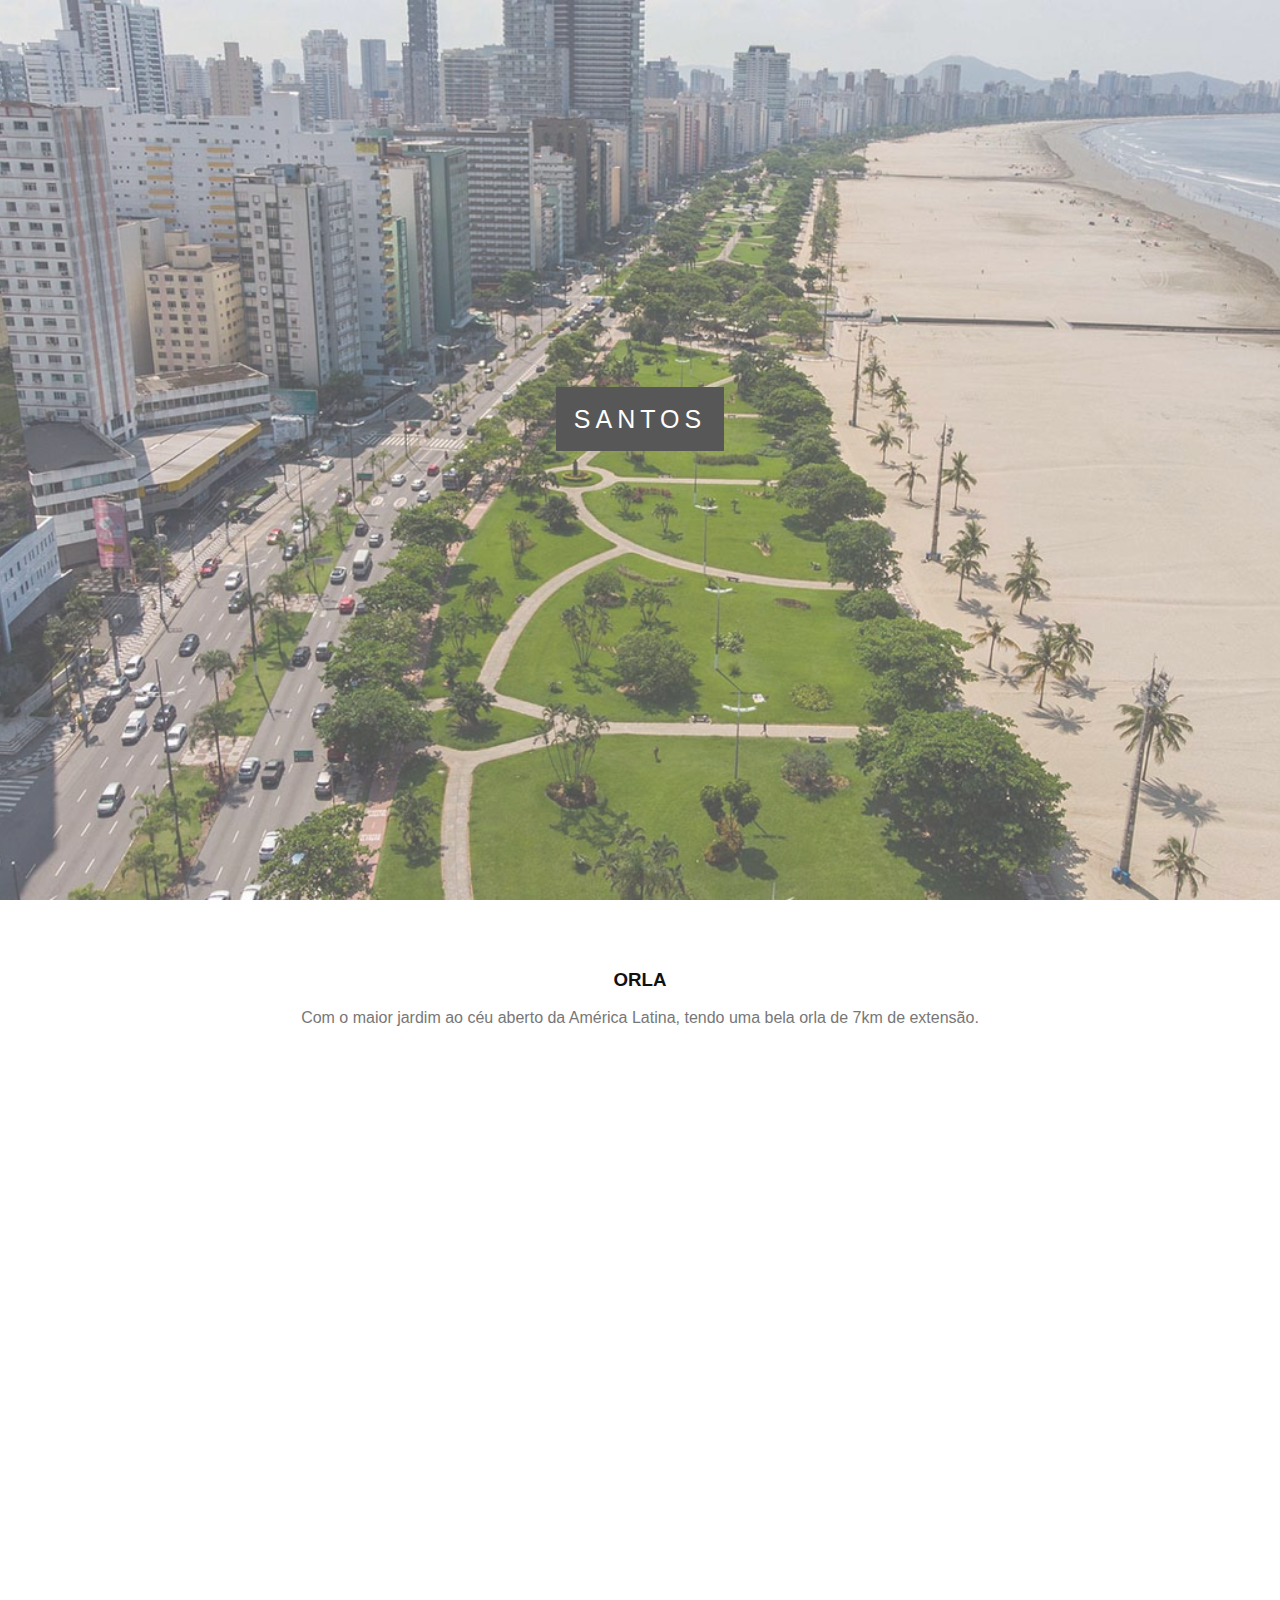
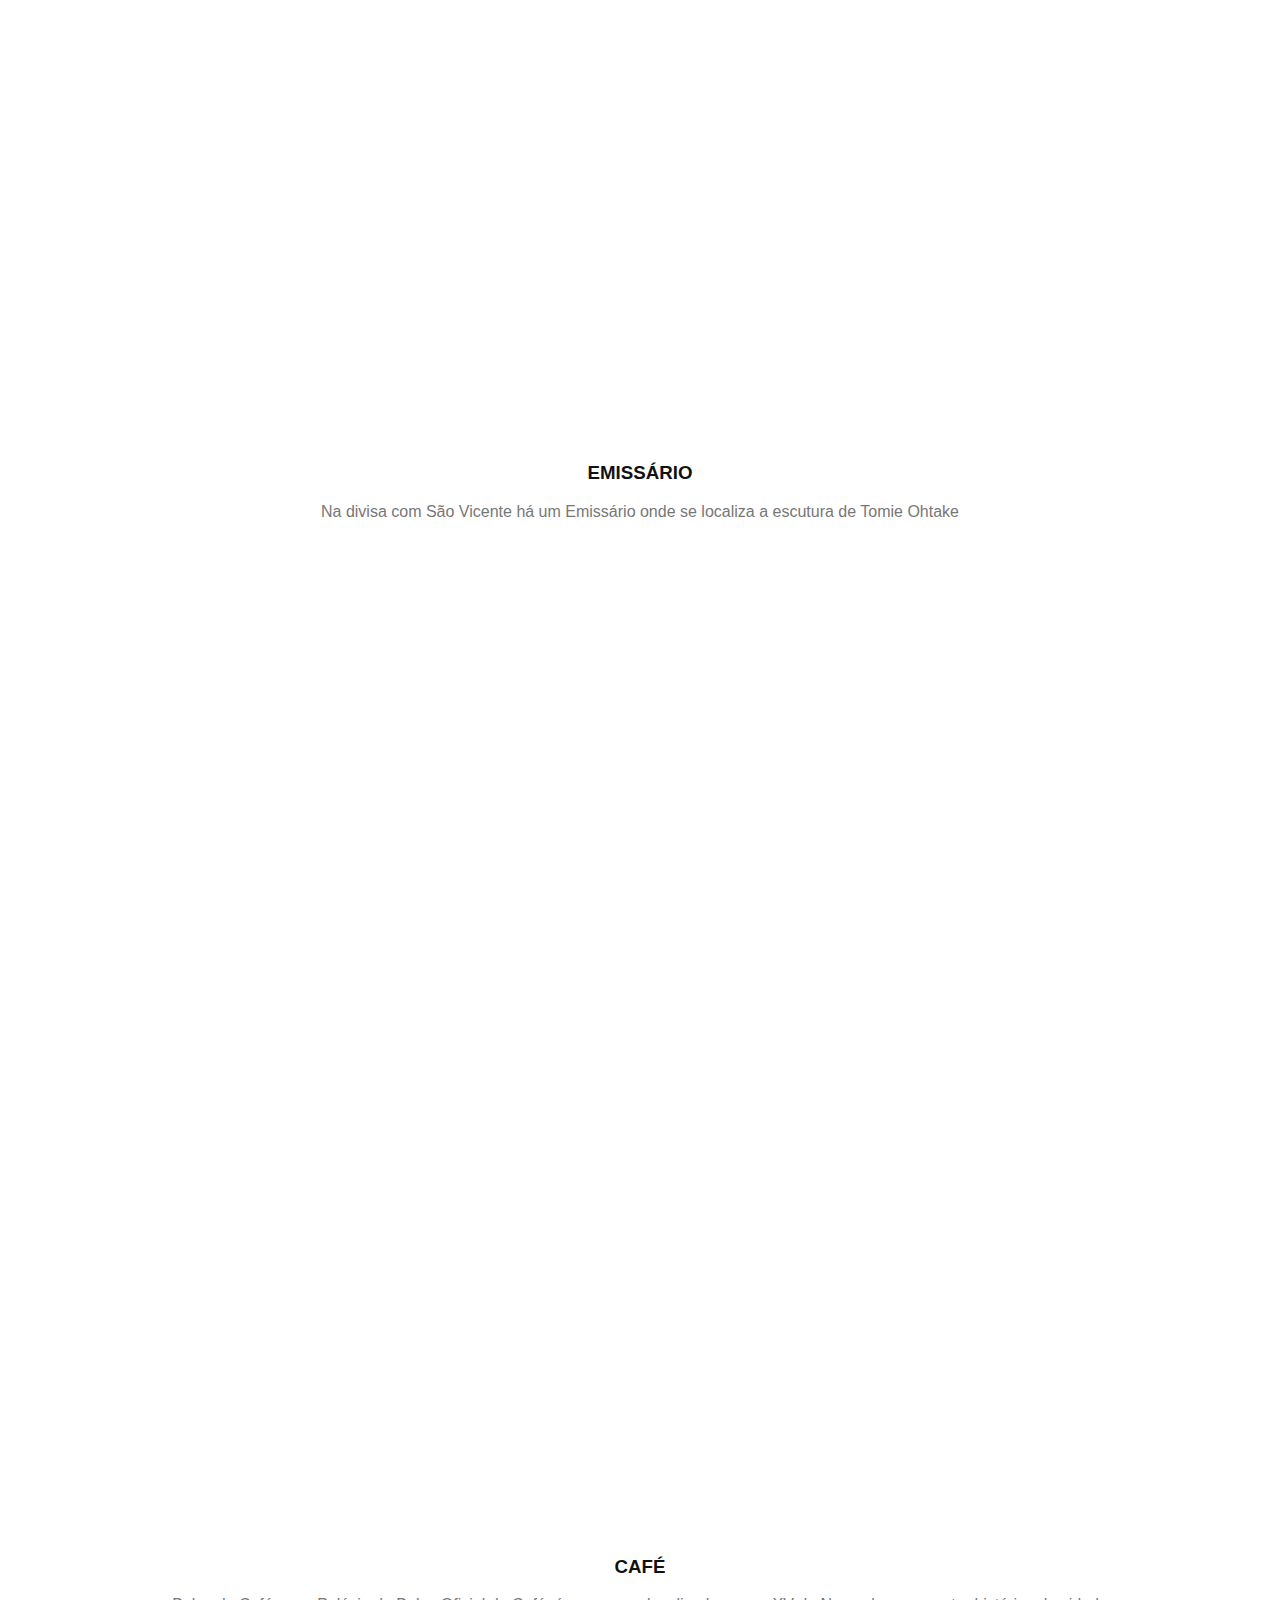
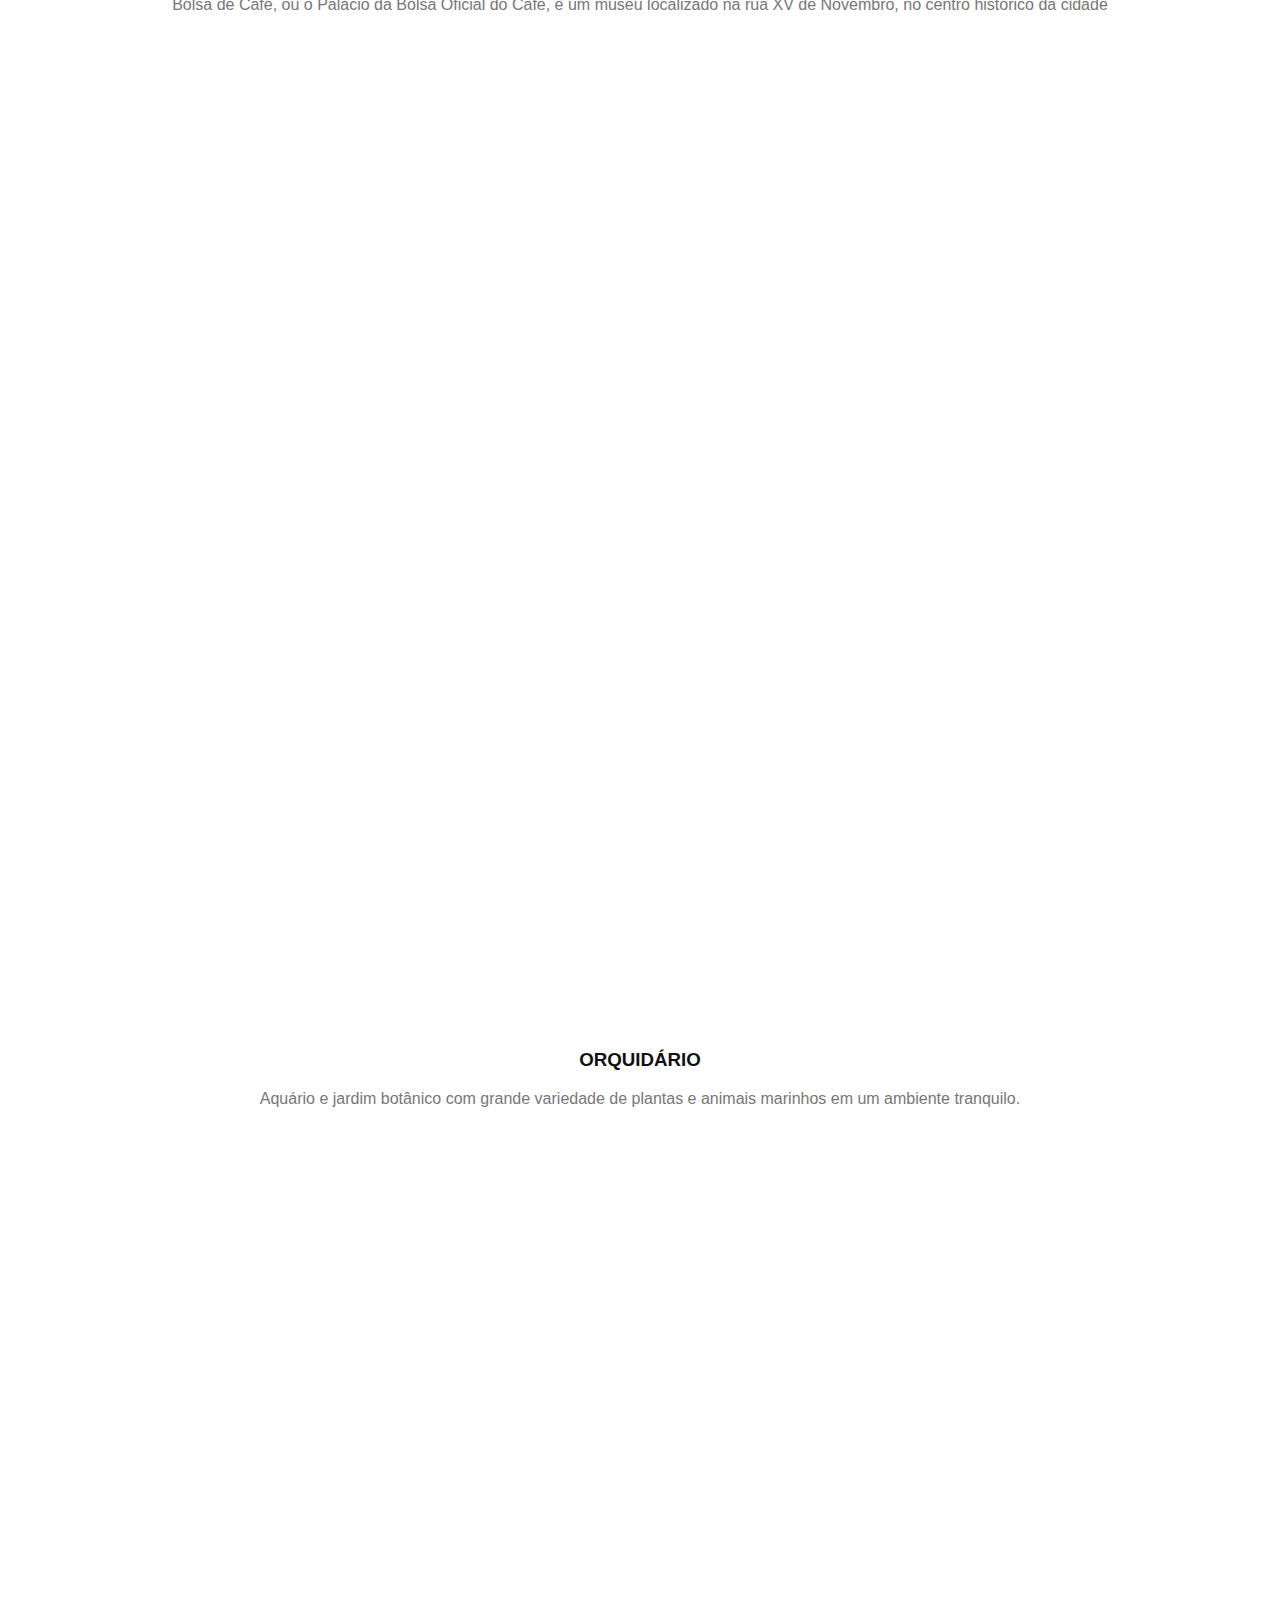
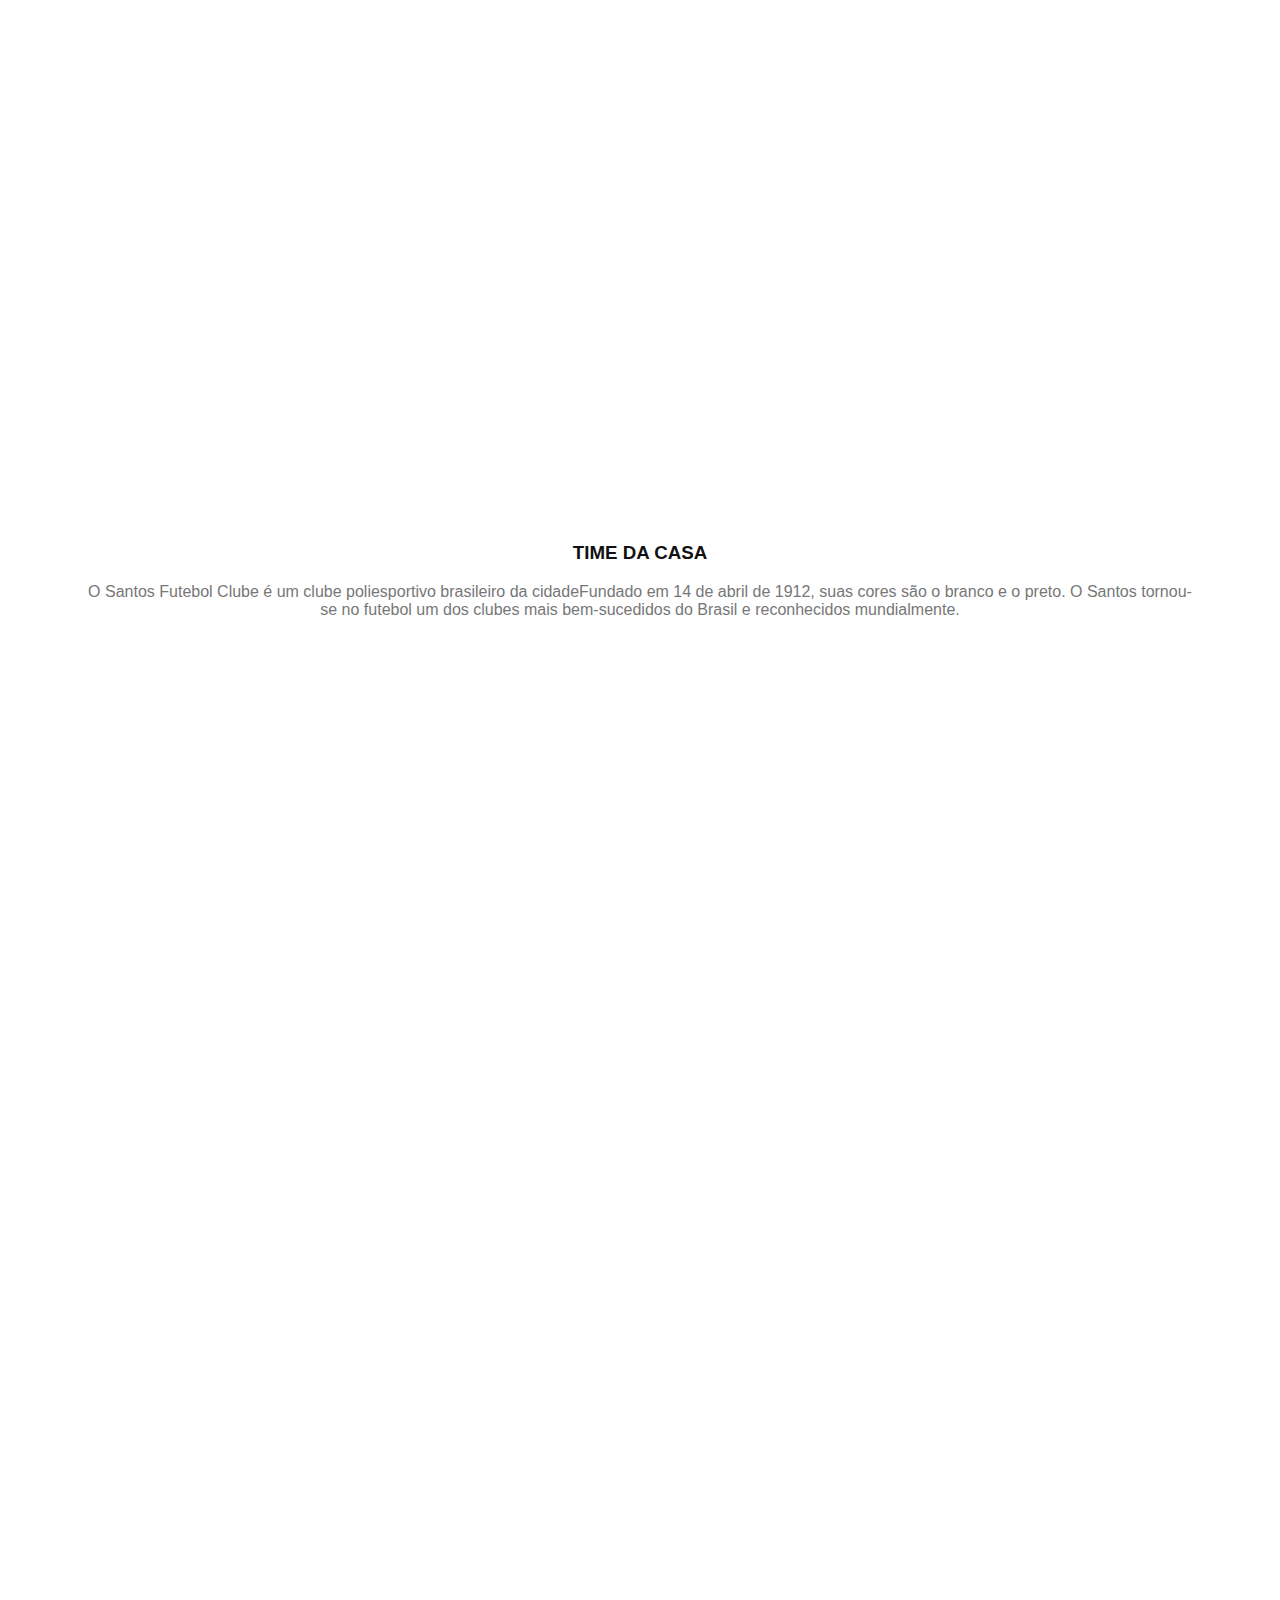
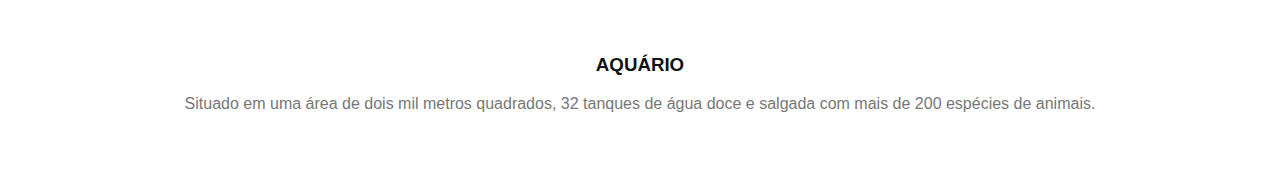
<file: index.html>
<!DOCTYPE html>
<html lang="pt-br">

	<head>
		<title>Parallax Santos</title>
		<meta charset="utf-8">
		<link rel="stylesheet" type="text/css" href="estilo.css">
	</head>

	<body>
			<div class="caixa1">
				<div class="conteudo-imagens">
					<span class="titulo"> SANTOS </span>
				</div>

			</div>

			<div class="conteudo">
				<h3>Orla</h3>
				<p>Com o maior jardim ao céu aberto da América Latina, tendo uma bela orla de 7km de extensão. </p>
			</div>


			<div class="caixa2"></div>
			<div class="conteudo">
				<h3>Emissário</h3>
				<p>Na divisa com São Vicente há um Emissário onde se localiza a escutura de Tomie Ohtake</p>
			</div>


			<div class="caixa3"></div>
			<div class="conteudo">
				<h3>Café</h3>
				<p>Bolsa de Café, ou o Palácio da Bolsa Oficial do Café, é um museu localizado na rua XV de Novembro, no centro histórico da cidade</p>
			</div>


			<div class="caixa4"></div>
			<div class="conteudo">
				<h3>Orquidário</h3>
				<p>Aquário e jardim botânico com grande variedade de plantas e animais marinhos em um ambiente tranquilo.</p>
			</div>

			<div class="caixa5"></div>
			<div class="conteudo">
				<h3>Time da Casa</h3>
				<p>O Santos Futebol Clube é um clube poliesportivo brasileiro da cidadeFundado em 14 de abril de 1912, suas cores são o branco e o preto. O Santos tornou-se no futebol um dos clubes mais bem-sucedidos do Brasil e reconhecidos mundialmente.</p>
			</div>

			<div class="caixa6"></div>
			<div class="conteudo">
				<h3>Aquário</h3>
				<p>Situado em uma área de dois mil metros quadrados, 32 tanques de água doce e salgada com mais de 200 espécies de animais.</p>
			</div>

	</body>
</html>
</file>
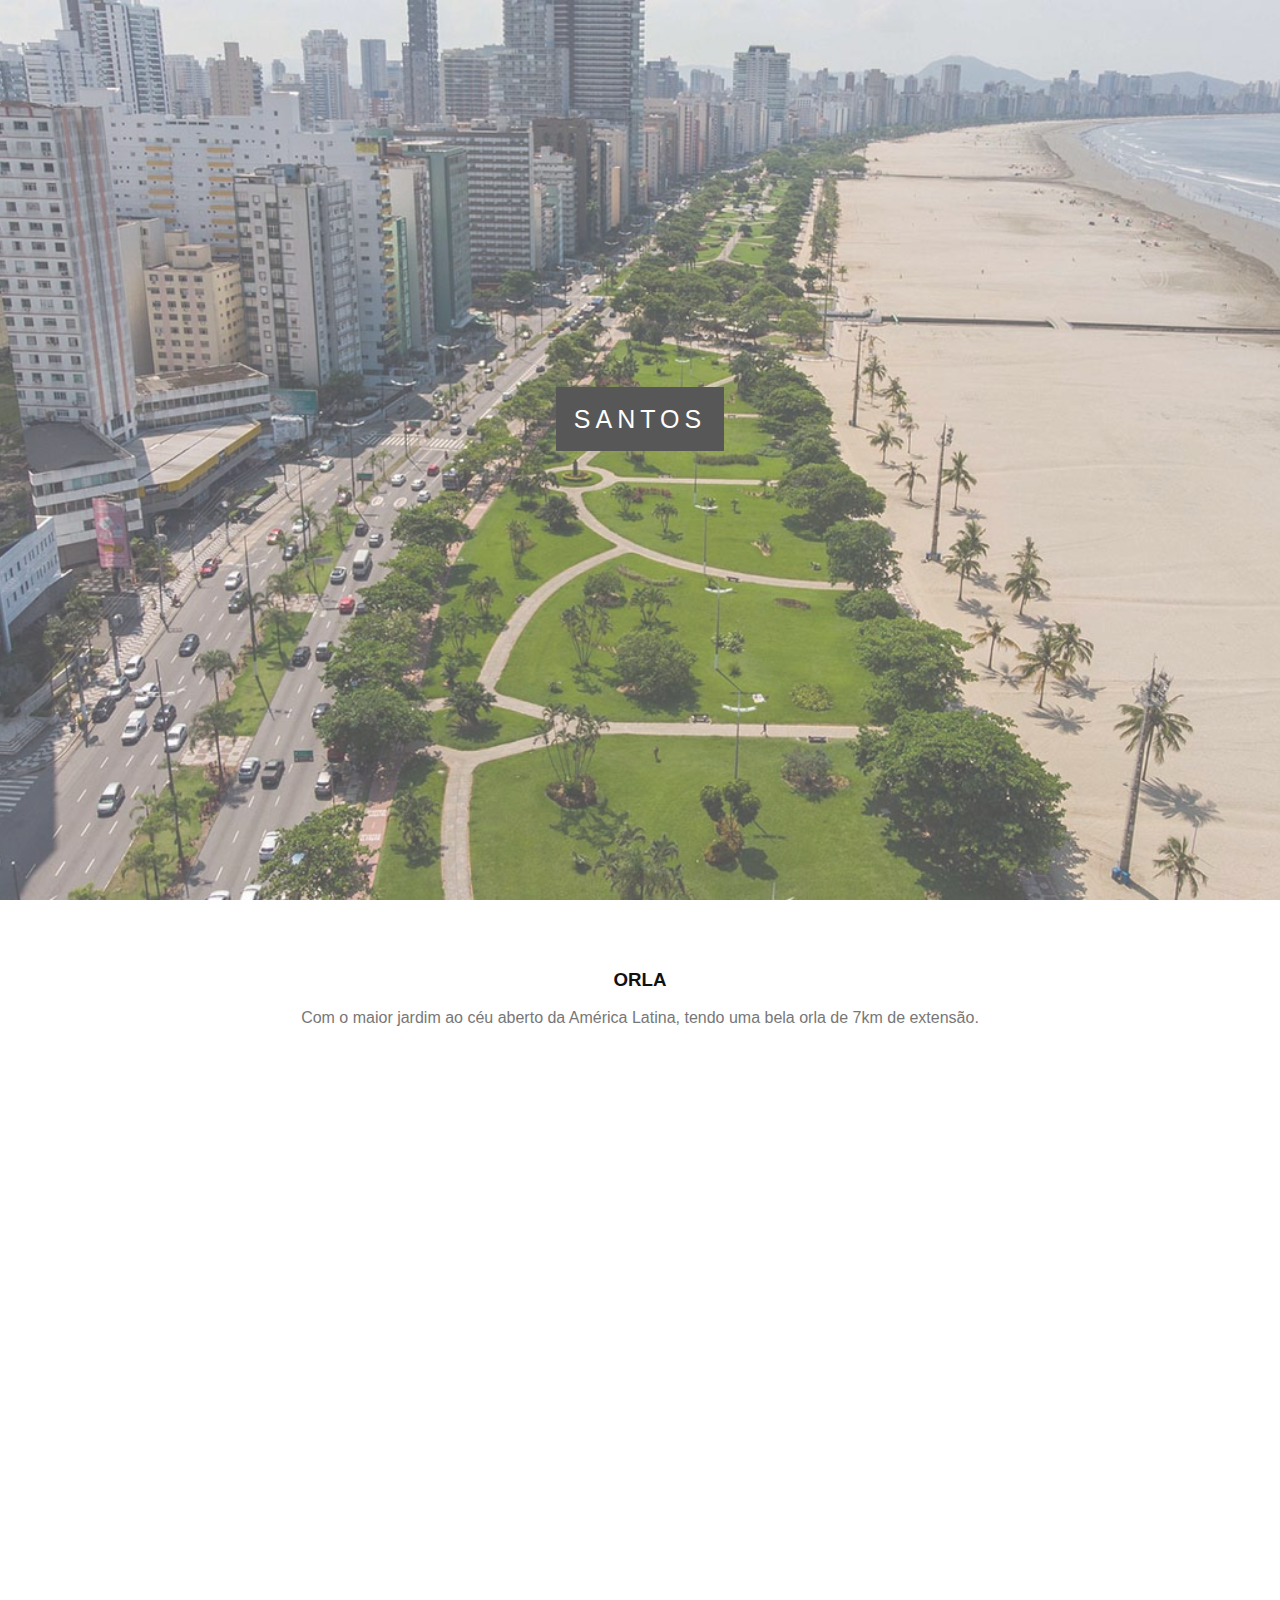
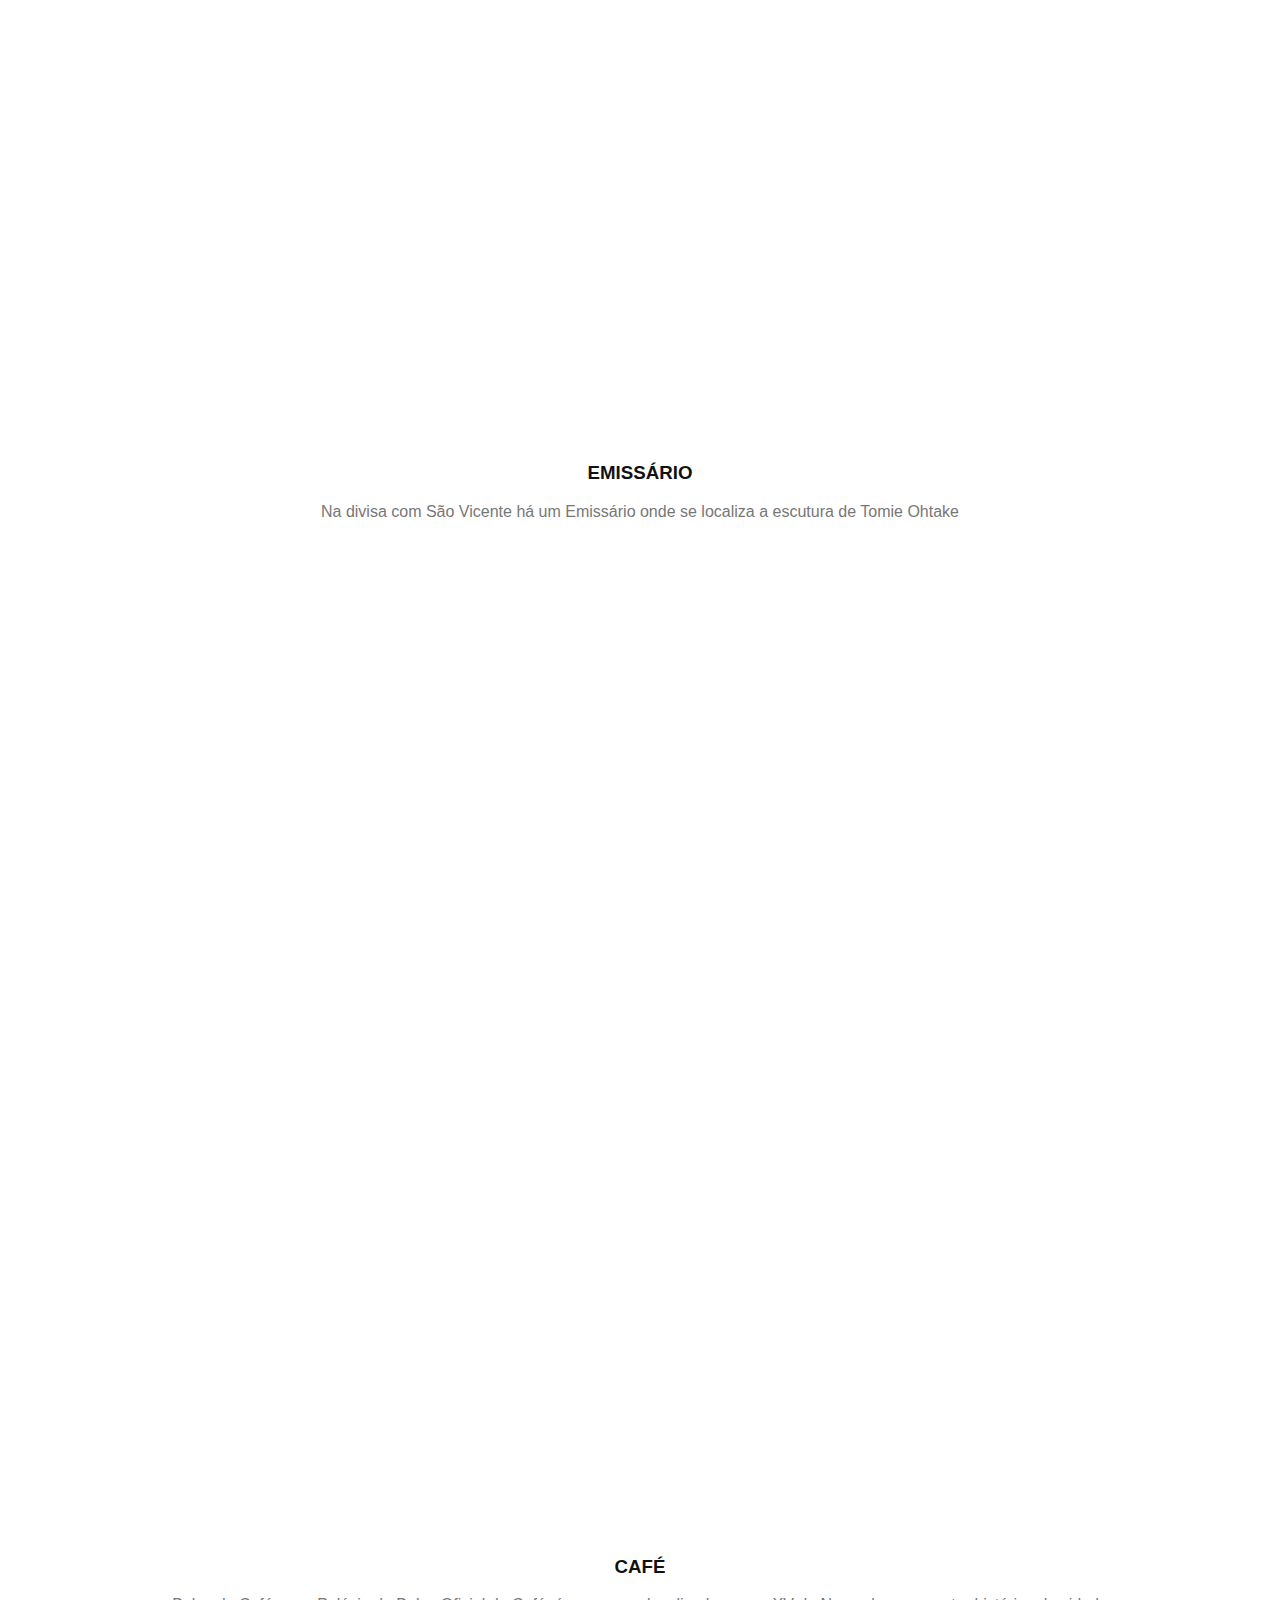
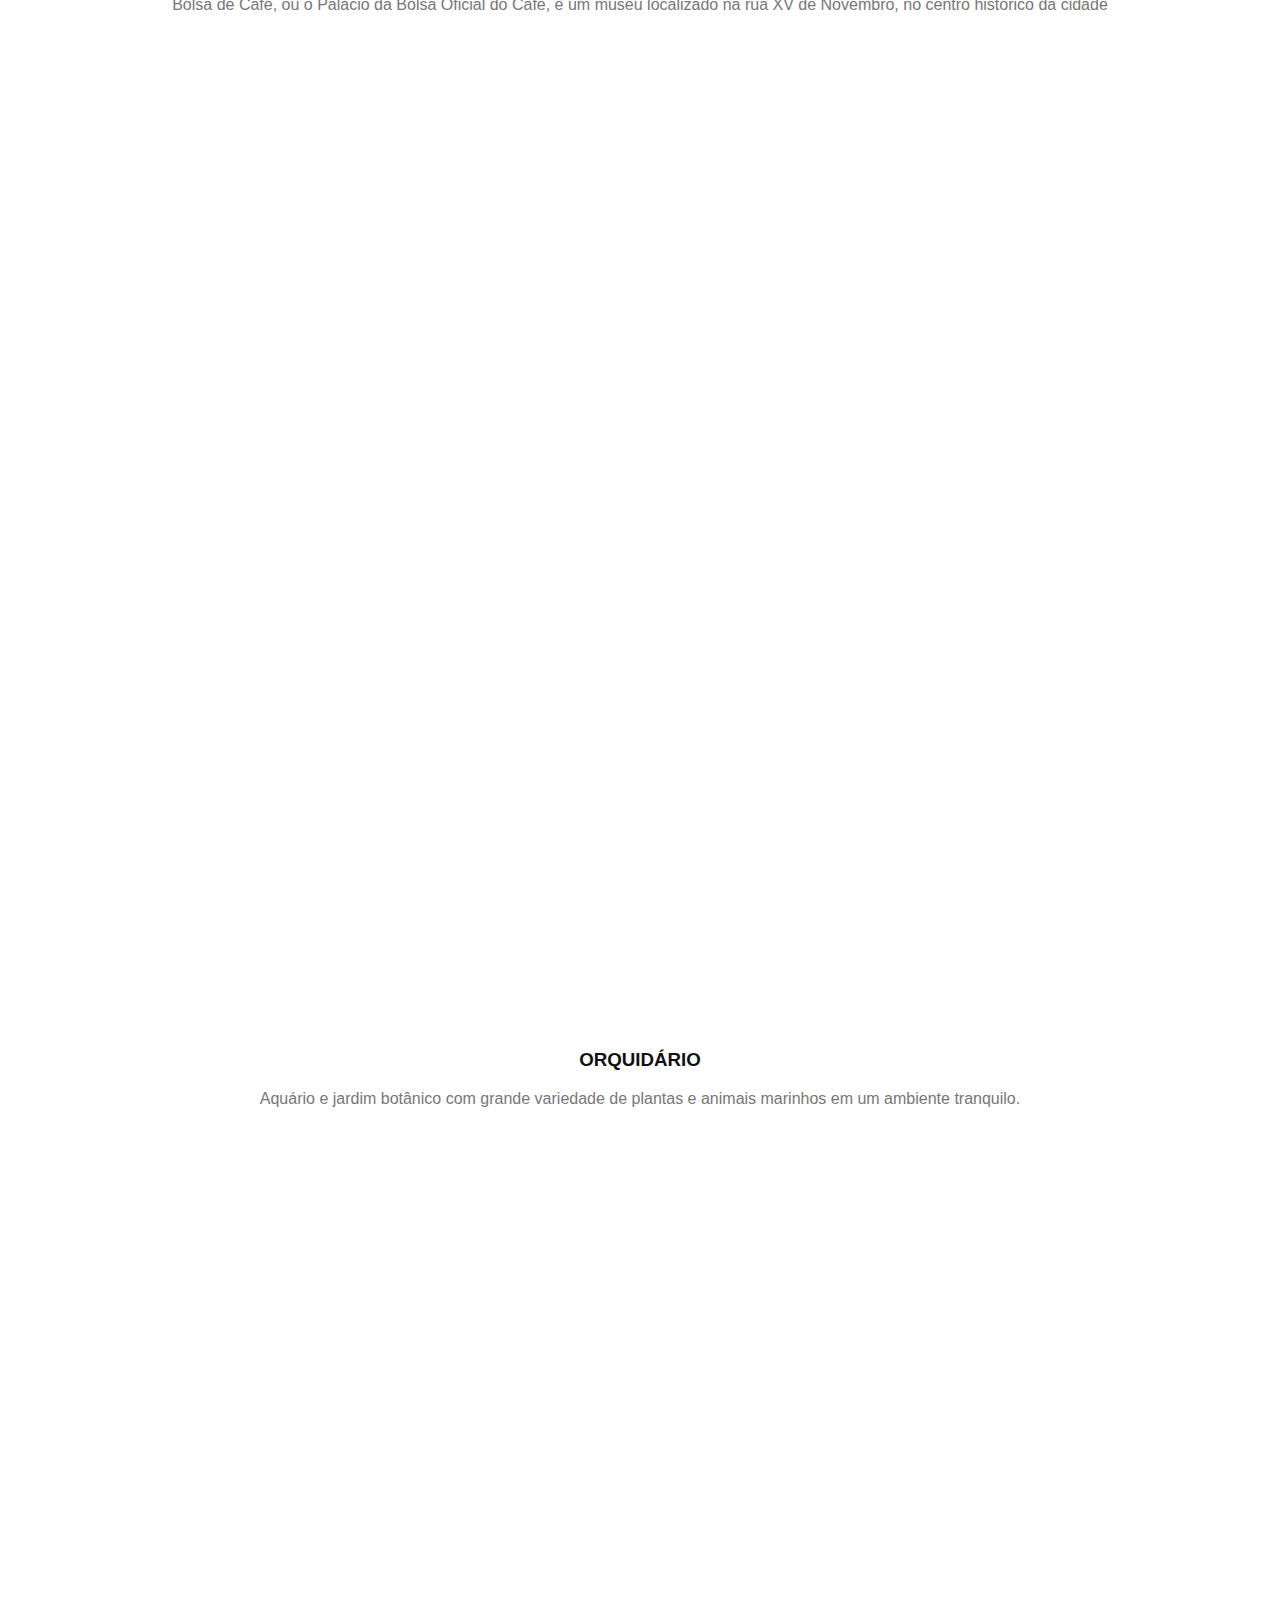
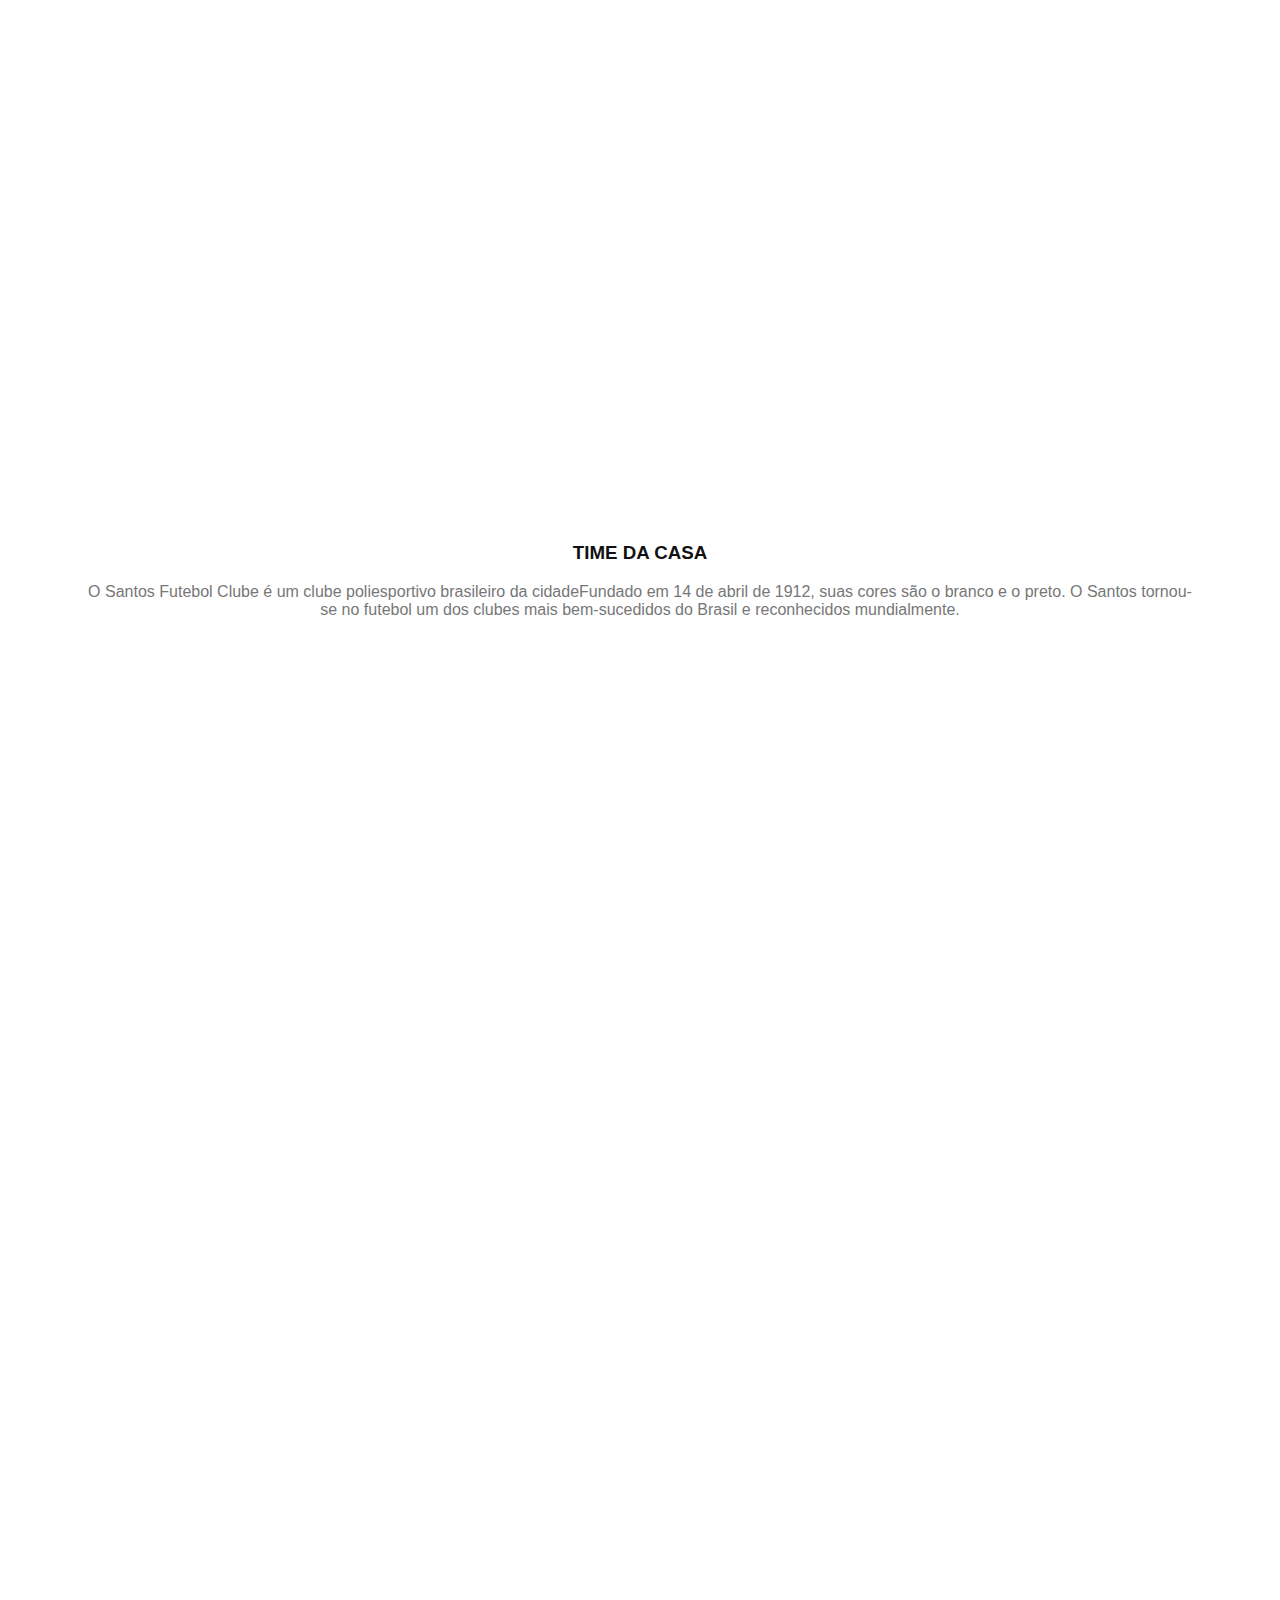
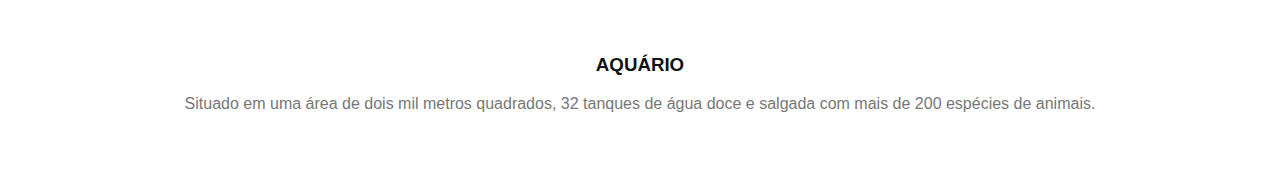
<file: parallax.html>
<!DOCTYPE html>
<html lang="pt-br">

	<head>
		<title></title>
		<meta charset="utf-8">
		<link rel="stylesheet" type="text/css" href="estilo.css">
	</head>

	<body>
			<div class="caixa1">
				<div class="conteudo-imagens">
					<span class="titulo"> SANTOS </span>
				</div>

			</div>

			<div class="conteudo">
				<h3>Orla</h3>
				<p>Com o maior jardim ao céu aberto da América Latina, tendo uma bela orla de 7km de extensão. </p>
			</div>


			<div class="caixa2"></div>
			<div class="conteudo">
				<h3>Emissário</h3>
				<p>Na divisa com São Vicente há um Emissário onde se localiza a escutura de Tomie Ohtake</p>
			</div>


			<div class="caixa3"></div>
			<div class="conteudo">
				<h3>Café</h3>
				<p>Bolsa de Café, ou o Palácio da Bolsa Oficial do Café, é um museu localizado na rua XV de Novembro, no centro histórico da cidade</p>
			</div>


			<div class="caixa4"></div>
			<div class="conteudo">
				<h3>Orquidário</h3>
				<p>Aquário e jardim botânico com grande variedade de plantas e animais marinhos em um ambiente tranquilo.</p>
			</div>

			<div class="caixa5"></div>
			<div class="conteudo">
				<h3>Time da Casa</h3>
				<p>O Santos Futebol Clube é um clube poliesportivo brasileiro da cidadeFundado em 14 de abril de 1912, suas cores são o branco e o preto. O Santos tornou-se no futebol um dos clubes mais bem-sucedidos do Brasil e reconhecidos mundialmente.</p>
			</div>

			<div class="caixa6"></div>
			<div class="conteudo">
				<h3>Aquário</h3>
				<p>Situado em uma área de dois mil metros quadrados, 32 tanques de água doce e salgada com mais de 200 espécies de animais.</p>
			</div>

	</body>
</html>
</file>
<file: estilo.css>
h3{
	text-transform: uppercase;
	color: #111;
	text-align: center;
}

body, html{
	margin: 0;
	font: 16px "Lato", sans-serif;
	color: #777;
	height: 100%; /*ocupar toda a tela*/
}

.conteudo{
	color: #777;
	background-color: white;
	text-align: center;
	padding: 50px 80px;
}

/* EFEITO PARALLAX */

.caixa1, .caixa2, .caixa3, .caixa4, .caixa5, .caixa6{
	position: relative;
	height: 100%;
	opacity: 0.7;
	background-repeat: no-repeat;
	background-size: cover;
	background-position: center;
	background-attachment: fixed;
}

.caixa1{
	background-image: url(imagens/imagem1.jpg);
}

.caixa2{
	background-image: url(imagens/imagem2.jpg);
}

.caixa3{
	background-image: url(imagens/imagem3.jpg);
}

.caixa4{
	background-image: url(imagens/imagem4.jpg);
}

.caixa5{
	background-image: url(imagens/imagem5.jpg);
}

.caixa6{
	background-image: url(imagens/imagem6.jpg);
}

.conteudo-imagens{
	position: absolute;
	left: 0%;
	top: 45%;
	width: 100%;
	text-align: center;
}

.conteudo-imagens span.titulo{
	background-color: #111;
	color: white;
	padding: 18px;
	font-size: 25px;
	letter-spacing: 5px;
	text-transform: uppercase;
}
</file>
